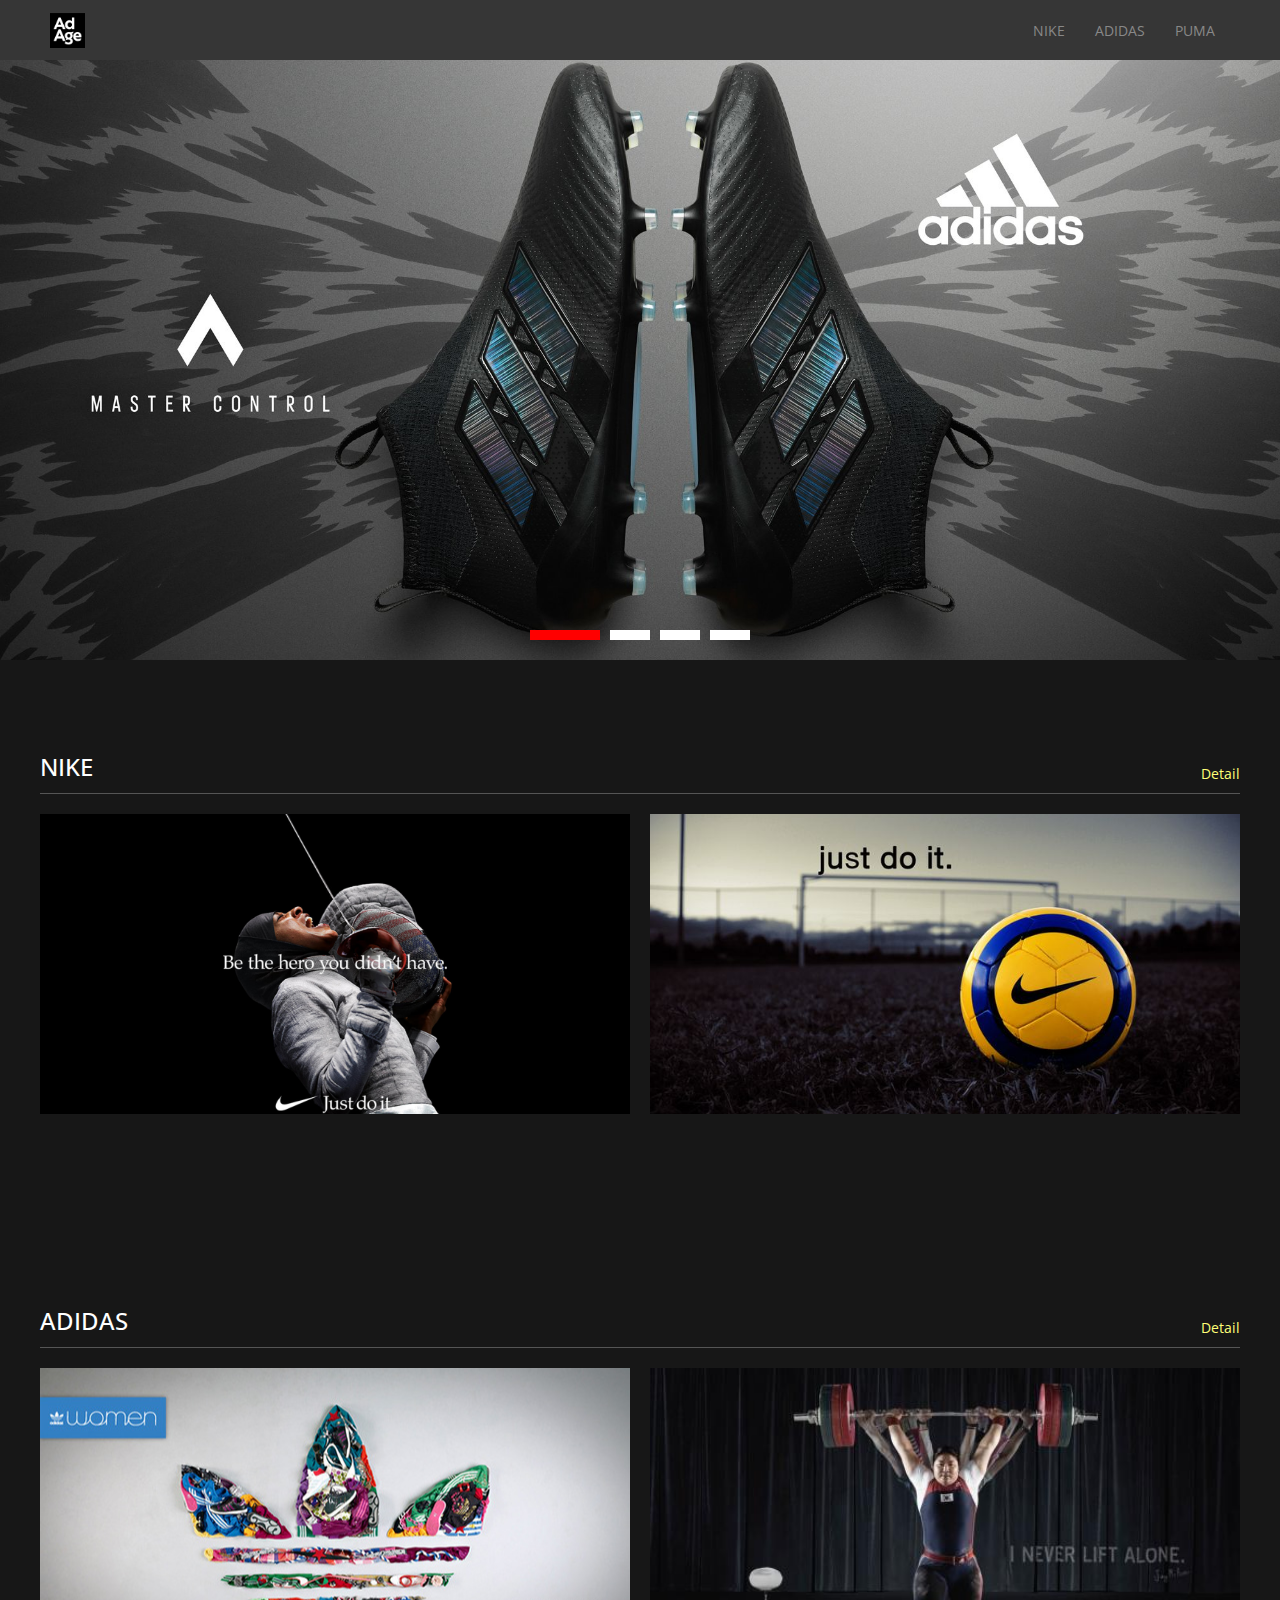
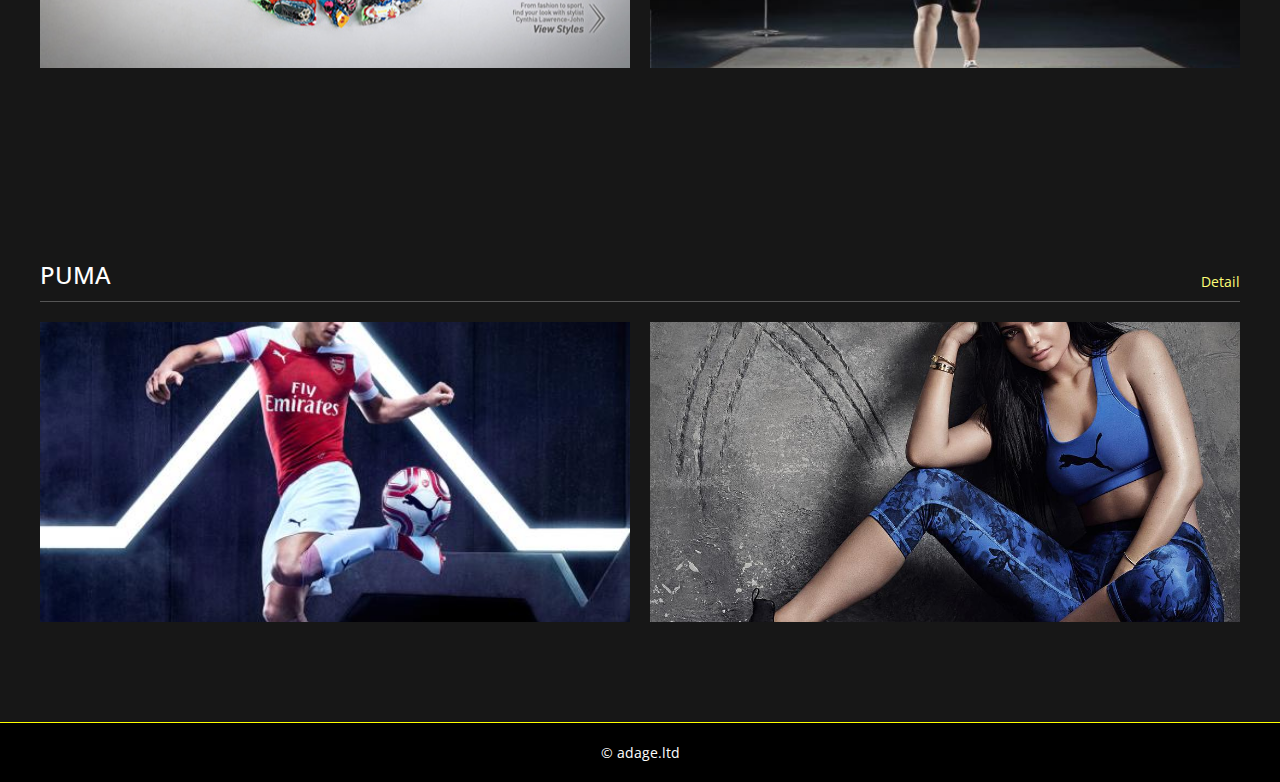
<file: 20211221_javascript_BOM_hash/index.html>
<!DOCTYPE html>
<!-- index.html -->
<html lang="en">
<head>
  <meta charset="UTF-8">
  <meta http-equiv="X-UA-Compatible" content="IE=edge">
  <meta name="viewport" content="width=device-width, initial-scale=1.0">
  <title>Hash_mainPage</title>
  <link rel="stylesheet" href="./slick/slick.css">
  <link rel="stylesheet" href="./slick/slick-theme.css">
  <link rel="stylesheet" href="./css/common.css">
  <link rel="stylesheet" href="./css/index.css">
  <link rel="stylesheet" href="./css/common_res.css">
  <link rel="stylesheet" href="./css/index_res.css">
</head>
<body>
  <header>
    <div class="wrap">
      <div class="logo">
        <a href="./"><img src="./img/logo.png" alt=""></a>
      </div>
      <div class="resBtn">
        <ul>
          <li class="menuBtn"><img src="./img/menu.svg" alt=""></li>
          <li class="closeBtn"><img src="./img/close.svg" alt=""></li>
        </ul>
      </div>
      <nav>
        <ul>
          <li><a href="./sub.html#nike">nike</a></li>
          <li><a href="./sub.html#adidas">adidas</a></li>
          <li><a href="./sub.html#puma">puma</a></li>
        </ul>
      </nav>
    </div>
  </header>

  <main id="main">
    <div class="slider">
      <!-- <div class="slide"></div>
      <div class="slide"></div>
      <div class="slide"></div>
      <div class="slide"></div> -->
    </div>
  </main>

  <section id="cont_01">
    <div class="wrap">
      <div class="title">
        <h3>nike</h3>
        <a href="./sub.html#nike">detail</a>
      </div>
      <div class="cont">
        <div></div>
        <div></div>
      </div>
    </div>
  </section>

  <section id="cont_02">
    <div class="wrap">
      <div class="title">
        <h3>adidas</h3>
        <a href="./sub.html#adidas">detail</a>
      </div>
      <div class="cont">
        <div></div>
        <div></div>
      </div>
    </div>
  </section>

  <section id="cont_03">
    <div class="wrap">
      <div class="title">
        <h3>puma</h3>
        <a href="./sub.html#puma">detail</a>
      </div>
      <div class="cont">
        <div></div>
        <div></div>
      </div>
    </div>
  </section>







  <footer>
    <p>&copy; adage.ltd</p>
  </footer>

  <script src="https://ajax.googleapis.com/ajax/libs/jquery/3.6.0/jquery.min.js"></script>
  <script src="./slick/slick.js"></script>
  <script src="./js/common.js"></script>
  <script src="./js/index.js"></script>
</body>
</html>
</file>
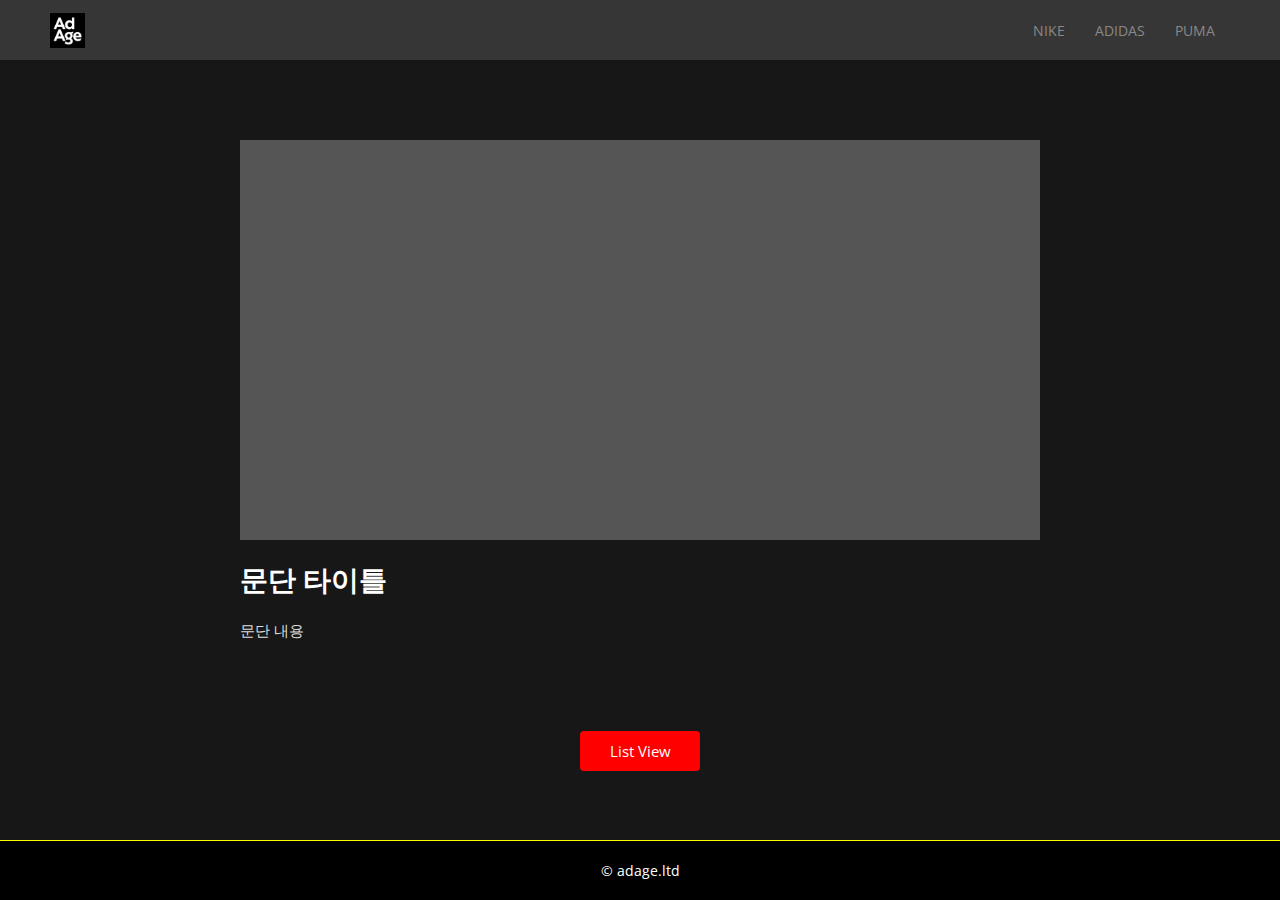
<file: 20211221_javascript_BOM_hash/detail.html>
<!DOCTYPE html>
<!-- detail.html -->
<html lang="en">
<head>
  <meta charset="UTF-8">
  <meta http-equiv="X-UA-Compatible" content="IE=edge">
  <meta name="viewport" content="width=device-width, initial-scale=1.0">
  <title>Hash_detailPage</title>
  <link rel="stylesheet" href="./css/common.css">
  <link rel="stylesheet" href="./css/detail.css">
  <link rel="stylesheet" href="./css/common_res.css">
  <link rel="stylesheet" href="./css/detail_res.css">
</head>
<body>
  <header>
    <div class="wrap">
      <div class="logo">
        <a href="./"><img src="./img/logo.png" alt=""></a>
      </div>
      
      <div class="resBtn">
        <ul>
          <li class="menuBtn"><img src="./img/menu.svg" alt=""></li>
          <li class="closeBtn"><img src="./img/close.svg" alt=""></li>
        </ul>
      </div>
      
      <nav>
        <ul>
          <li><a href="./sub.html#nike">nike</a></li>
          <li><a href="./sub.html#adidas">adidas</a></li>
          <li><a href="./sub.html#puma">puma</a></li>
        </ul>
      </nav>
    </div>
  </header>

  <section id="cont">
    <div class="wrap">
      <div class="ad_img"></div>
      <h3>문단 타이틀</h3>
      <p>문단 내용</p>
    </div>
  </section>

  <div class="history">
    <button>List View</button>
  </div>

  <footer>
    <p>&copy; adage.ltd</p>
  </footer>

  
  <script src="./js/common.js"></script>
  <script src="./js/detail.js"></script>

</body>
</html>
</file>
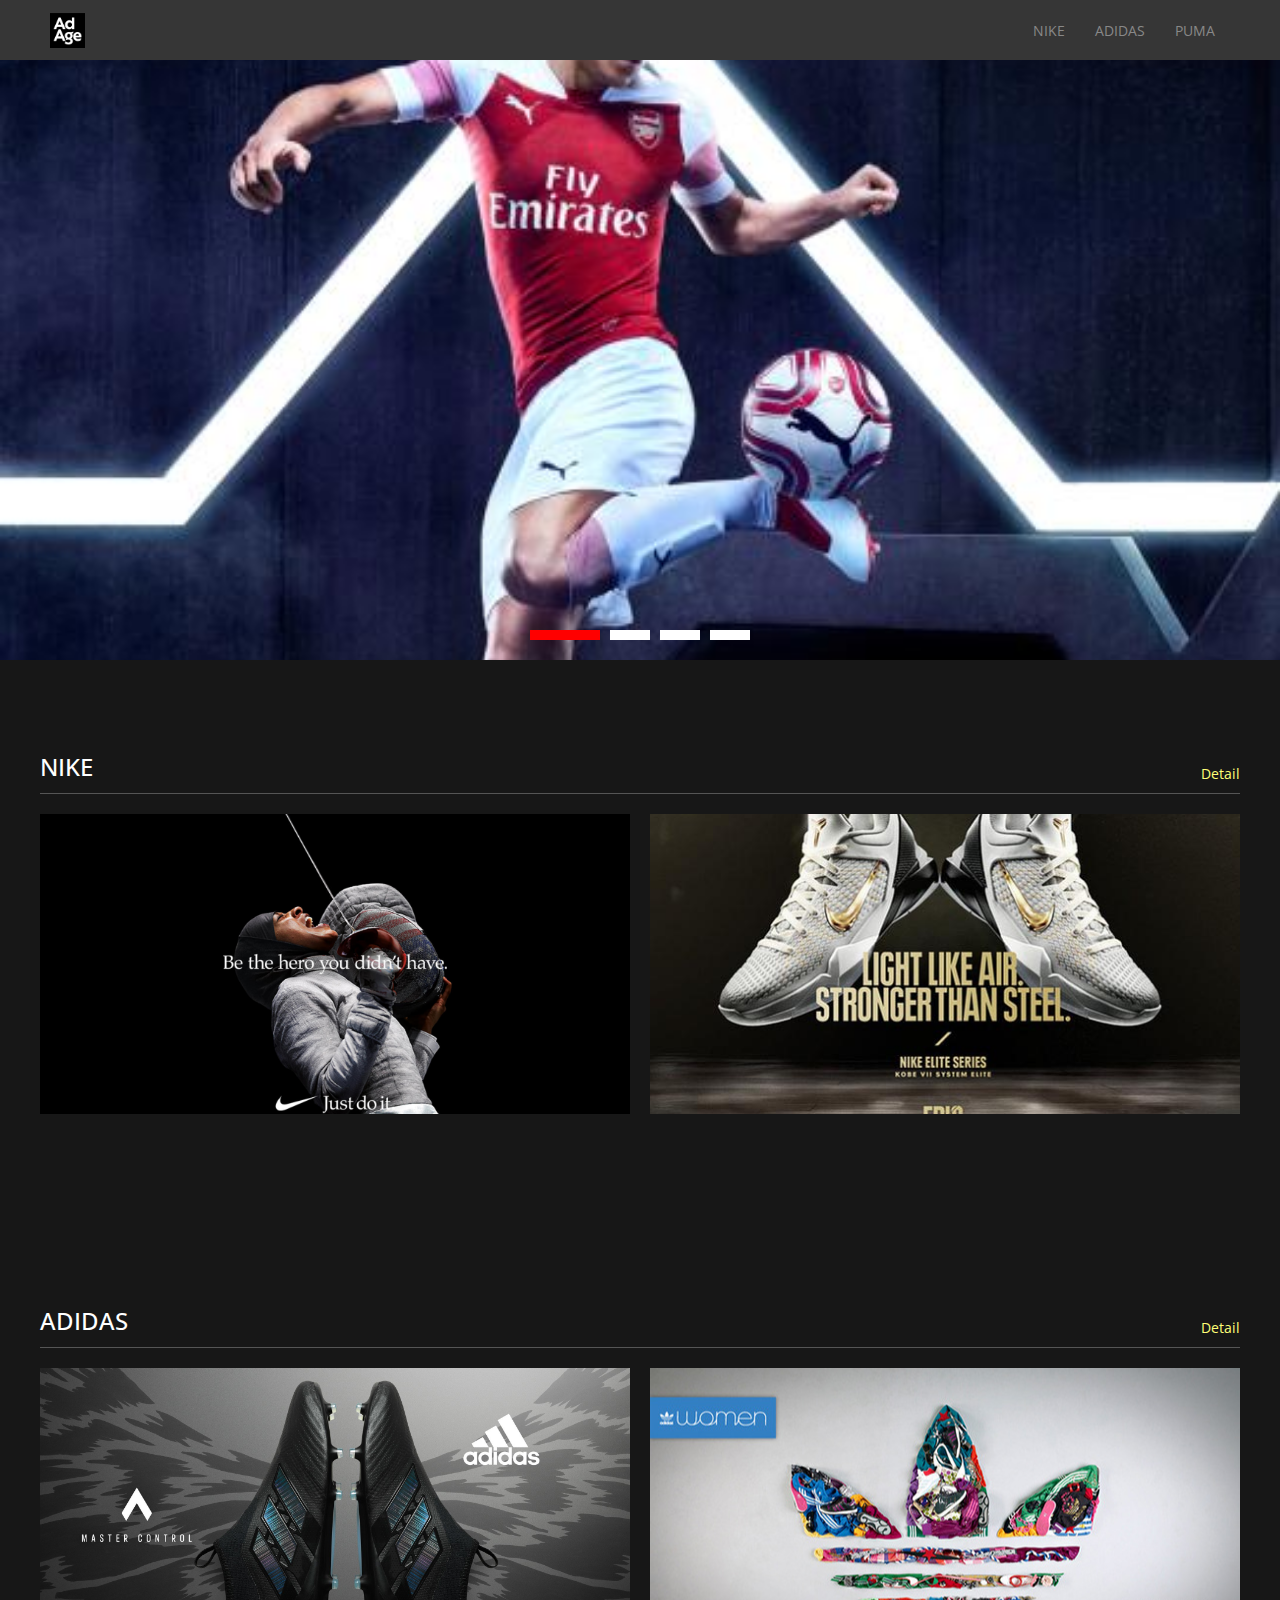
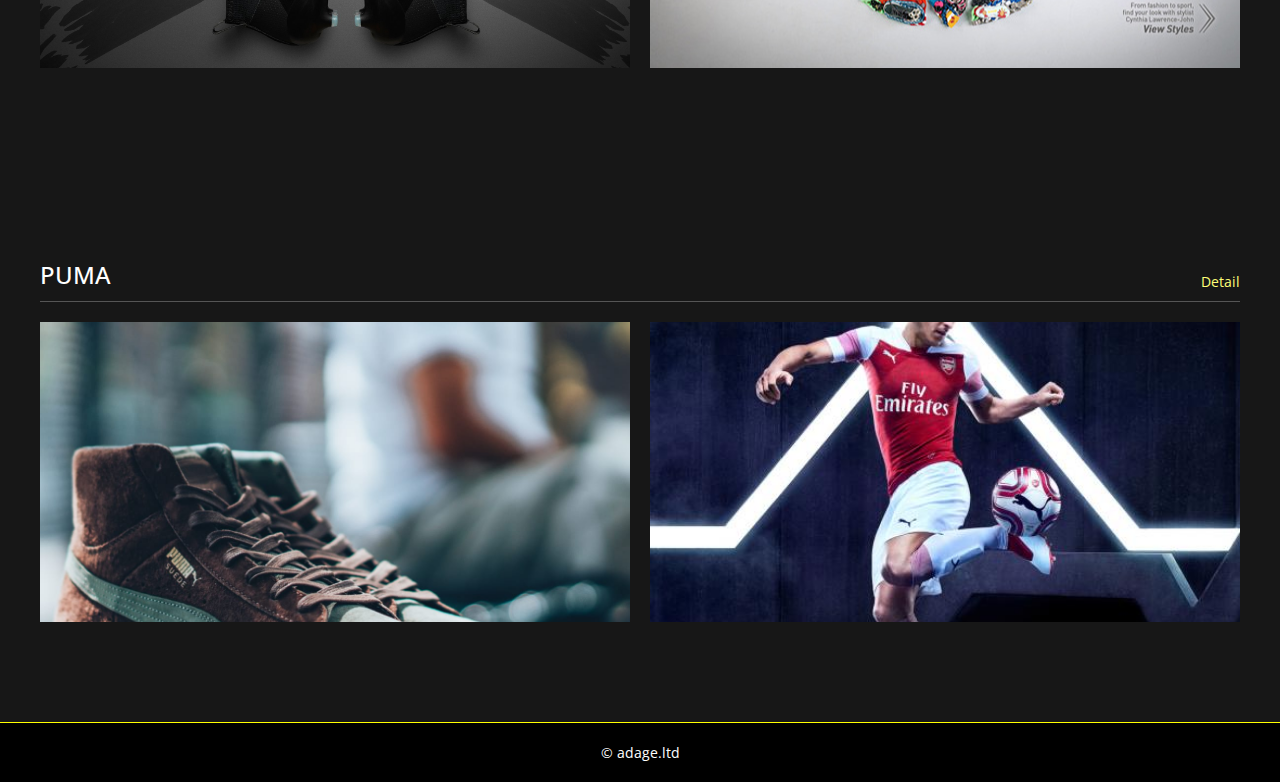
<file: 20211221_javascript_BOM_hash/sub.html>
<!DOCTYPE html>
<!-- sub.html -->
<html lang="en">
<head>
  <meta charset="UTF-8">
  <meta http-equiv="X-UA-Compatible" content="IE=edge">
  <meta name="viewport" content="width=device-width, initial-scale=1.0">
  <title>Hash_subPage</title>
  <link rel="stylesheet" href="./css/common.css">
  <link rel="stylesheet" href="./css/sub.css">
  <link rel="stylesheet" href="./css/common_res.css">
  <link rel="stylesheet" href="./css/sub_res.css">
</head>
<body>
  <header>
    <div class="wrap">
      <div class="logo">
        <a href="./"><img src="./img/logo.png" alt=""></a>
      </div>

        <div class="resBtn">
          <ul>
            <li class="menuBtn"><img src="./img/menu.svg" alt=""></li>
            <li class="closeBtn"><img src="./img/close.svg" alt=""></li>
          </ul>
        </div>
      

      <nav>
        <ul>
          <li rel="nike"><a href="#nike">nike</a></li>
          <li rel="adidas"><a href="#adidas">adidas</a></li>
          <li rel="puma"><a href="#puma">puma</a></li>
        </ul>
      </nav>
    </div>
  </header>

  <main></main>

  <section id="cont">
    <div class="wrap">
      <div class="title">
        <h3>nike</h3>
      </div>
      <div class="cont">
        <div></div>
        <div></div>
        <div></div>
        <div></div>
      </div>
    </div>
  </section>

  <footer>
    <p>&copy; adage.ltd</p>
  </footer>

  
  <script src="./js/common.js"></script>
  <script src="./js/sub.js"></script>
</body>
</html>
</file>
<file: 20211221_javascript_BOM_hash/css/common.css>
/*common.css*/
@charset "utf-8";
@import url('https://fonts.googleapis.com/css2?family=Open+Sans:wght@300;400;500;600;700&display=swap');

*{box-sizing: border-box; font-family: 'Open Sans', sans-serif;}
html, body{margin: 0; padding: 0;}
h1, h2, h3, h4, h5, h6, p{margin: 0;}
ul, ol{margin: 0; padding: 0; list-style: none;}
a{text-decoration: none;}

body{background-color: #171717;}

/*header 영역*/
header{height: 60px; background-color: #363636;}
header .wrap{width: 1200px; margin: 0 auto; height: 100%; padding: 0 10px; display: flex; justify-content: space-between; align-items: center;}
header .wrap .logo{}
header .wrap .logo a{}
header .wrap .logo a img{display: block; height: 35px;}

header .wrap nav{}
header .wrap nav ul{display: flex; flex-wrap: wrap;}
header .wrap nav ul li{margin: 0 15px;}
header .wrap nav ul li a{display: block; text-transform: uppercase; color:#888; font-size: 14px;}
header .wrap nav ul li:hover a{color:#f00;}

/*footer 영역*/
footer{width: 100%; padding: 20px 0; background-color: #000; border-top: 1px solid #ff0; text-align: center; color:#fff; font-size: 14px;}
</file>
<file: 20211221_javascript_BOM_hash/css/index.css>
/*index.css*/
@charset "utf-8";

#main{width: 100%; height: 600px; background-color: #555;overflow: hidden;}
#main .slider{}
#main .slider .slide{height: 600px; background-size: cover; background-position: 50% 50%;}

#main .slick-arrow{width: 50px; height: 50px; z-index: 10;background-size: contain; background-position: 50% 50%; opacity: 1; transition: left 0.5s, right 0.5s;}

#main .slick-arrow:hover{opacity: 1;}
#main .slick-prev{left:-50px; background-image: url(../img/left_arrow.svg); filter:invert(100%);}
#main .slick-next{right:-50px; background-image: url(../img/right_arrow.svg); filter:invert(100%);}

#main:hover .slick-prev{left:25px; background-image: url(../img/left_arrow.svg);}
#main:hover .slick-next{right:25px; background-image: url(../img/right_arrow.svg);}

#main .slick-prev:before{content:"";}
#main .slick-next:before{content:"";}

#main .slick-dots{bottom: 25px;}
#main .slick-dots li{width: 40px; height: 3px; padding: 0; transition:width 0.5s;}
#main .slick-dots li button{width: 100%; height: 100%; background-color: #fff;}

#main .slick-dots li.slick-active{width: 70px;}

#main .slick-dots li.slick-active button{background-color: #f00;}
#main .slick-dots li button:before{content:"";}




section{padding: 80px 0 60px;}
section .wrap{width: 1200px; margin: 0 auto;}
section .wrap .title{border-bottom: 1px solid #555; padding: 10px 0; display: flex; justify-content: space-between; align-items: flex-end;}

section .wrap .title h3{font-size: 24px; color:#fff; text-transform: uppercase; font-weight: 500;}
section .wrap .title a{display: block; font-size: 14px; color:#ff7; text-transform: capitalize;}

section .wrap .title a:hover{color:#fa0;}

section .wrap .cont{padding: 20px 0; display: flex; flex-wrap: wrap; margin-left: -10px; margin-right: -10px;}

section .wrap .cont > div{width: calc(50% - 20px); height: 300px; margin: 0 10px 20px; background-color: #555; background-size: cover; background-position: 50% 50%; cursor: pointer;}
</file>
<file: 20211221_javascript_BOM_hash/css/common_res.css>
@charset "utf-8";
.resBtn{display: none;}

@media (max-width:1199px){
  header .wrap{width: 100%;}
}
@media (max-width:767px){
  body.showMenu{overflow-y: hidden;}

  .resBtn{display: block; position: absolute; top:0; right:0; width: 60px; height: 60px;}
  .resBtn.active{position: fixed; z-index: 12;}
  .resBtn ul{}
  .resBtn ul li{position: absolute; top:50%; left:50%; transform: translate(-50%, -50%);}
  .resBtn ul li img{display: block; height: 30px; cursor: pointer;}

  .resBtn ul li:first-child img{}
  .resBtn ul li:last-child img{filter:brightness(0) invert(100%);display: none;}

  .resBtn.active ul li:first-child img{display: none;}
  .resBtn.active ul li:last-child img{display: block;}

  header .wrap nav{position: fixed; top:0; left:0; width: 100%; height: 100%; background-color: rgba(0,0,0,0.75); z-index: 11; transform: translateY(-100%);}

  header .wrap nav.active{transform: translateY(0%); transition: transform 0,5s;}

  header .wrap nav ul{width: 100%; height: 100%; flex-direction: column; align-items: center; justify-content: center;}
  header .wrap nav ul li{padding: 20px 0; margin: 0;}
  header .wrap nav ul li a{font-size: 28px; font-weight: 600;}
}
</file>
<file: 20211221_javascript_BOM_hash/css/index_res.css>
/*index_res.css*/
@charset "utf-8";
@media (max-width:1199px){
  section .wrap{width: 100%; padding: 0 20px;}
}
@media (max-width:767px){
  #main{height: 280px;}
  #main .slider .slide{height: 280px;}
  section{padding: 60px 0 30px;}

}

@media (max-width:575px){
  section .wrap .cont > div{width: calc(100% - 20px);}
}
</file>
<file: 20211221_javascript_BOM_hash/css/detail.css>
/*detail.css*/

@charset "utf-8";
section{padding: 80px 0 60px;}
section .wrap{width: 800px; margin: 0 auto;}
section .wrap .ad_img{width: 100%; height: 400px; background-size: cover; background-color: #555; animation: 30s detailShow infinite linear;}
@keyframes detailShow {
  0%{background-position: 50% 20%;}
  50%{background-position: 50% 80%;}
  0%{background-position: 50% 20%;}
}

section .wrap h3{padding: 20px 0; color:#fff; font-size: 28px; text-transform: uppercase;}

section .wrap p{padding-bottom: 30px; font-weight: 300; color:#ddd; font-size: 15px; word-break:keep-all;}

/*word-break:keep-all; => 한중일문은 각 글자가 단어로 인식을 못하기 때문에 단어로 뭉쳐서 공간으로 들어오게끔 해주는 선언*/


.history{padding-bottom: 100px; text-align: center;}
.history button{width: 120px; height: 40px; border-radius:4px; background:#f00; color:#fff; font-size: 15px; border:none; cursor: pointer;}
.history button:hover{background: #d00;}

footer{position: fixed; bottom: 0; left: 0;}
</file>
<file: 20211221_javascript_BOM_hash/css/detail_res.css>
@charset "utf-8";
@media (max-width:799px){
    section .wrap{width: 100%; padding: 0 20px;}
    footer{position: static;}
}
</file>
<file: 20211221_javascript_BOM_hash/css/sub.css>
/*sub.css*/
@charset "utf-8";

main{height: 240px; background-image: url(../img/nike_banner.jpg); background-size: cover; animation: 30s moveBg infinite linear;}
@keyframes moveBg {
  0%{background-position: 50% 25%;}
  50%{background-position: 50% 75%;}
  100%{background-position: 50% 25%;}
}

section{padding: 80px 0 60px;}
section .wrap{width: 1200px; margin: 0 auto;}
section .wrap .title{border-bottom: 1px solid #555; padding: 10px 0;}
section .wrap .title h3{font-size: 28px; color:#fff; text-transform: uppercase; font-weight: 600; font-style: italic;}

section .wrap .cont{padding: 20px 0; display: flex; flex-wrap: wrap; margin-left: -10px; margin-right: -10px;}

section .wrap .cont > div{width: calc(25% - 20px); margin: 0 10px 20px; height: 280px; background-color: #555; background-size: cover; background-position: 50% 50%; cursor: pointer;}

footer{position: fixed; bottom: 0; left:0;}
</file>
<file: 20211221_javascript_BOM_hash/css/sub_res.css>
@charset "utf-8";

@media (max-width:1199px){
  section .wrap{width: 100%; padding: 0 20px;}
}
@media (max-width:991px){
  section .wrap .cont > div{width: calc(50% - 20px); }
  footer{position: static;}
}


@media (max-width:575px){
  section .wrap .cont > div{width: calc(100% - 20px); }
  
}
</file>
